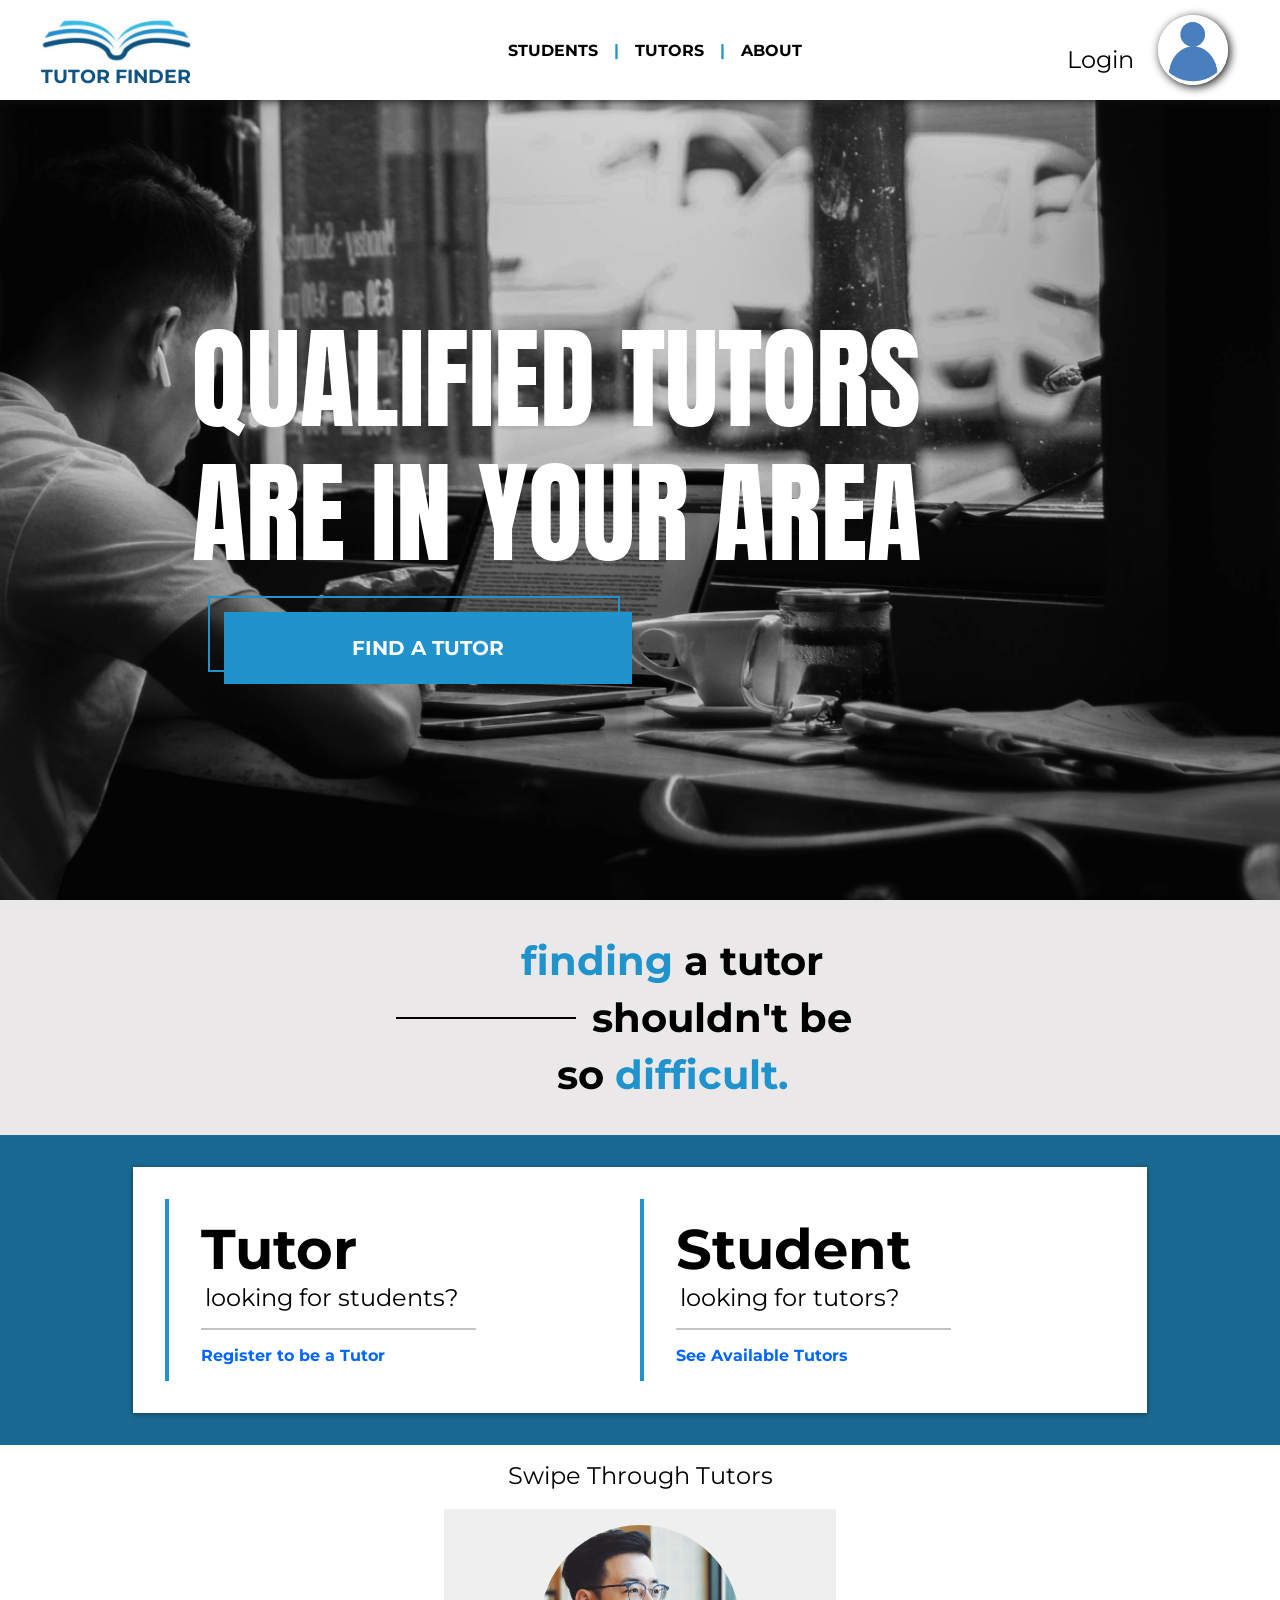
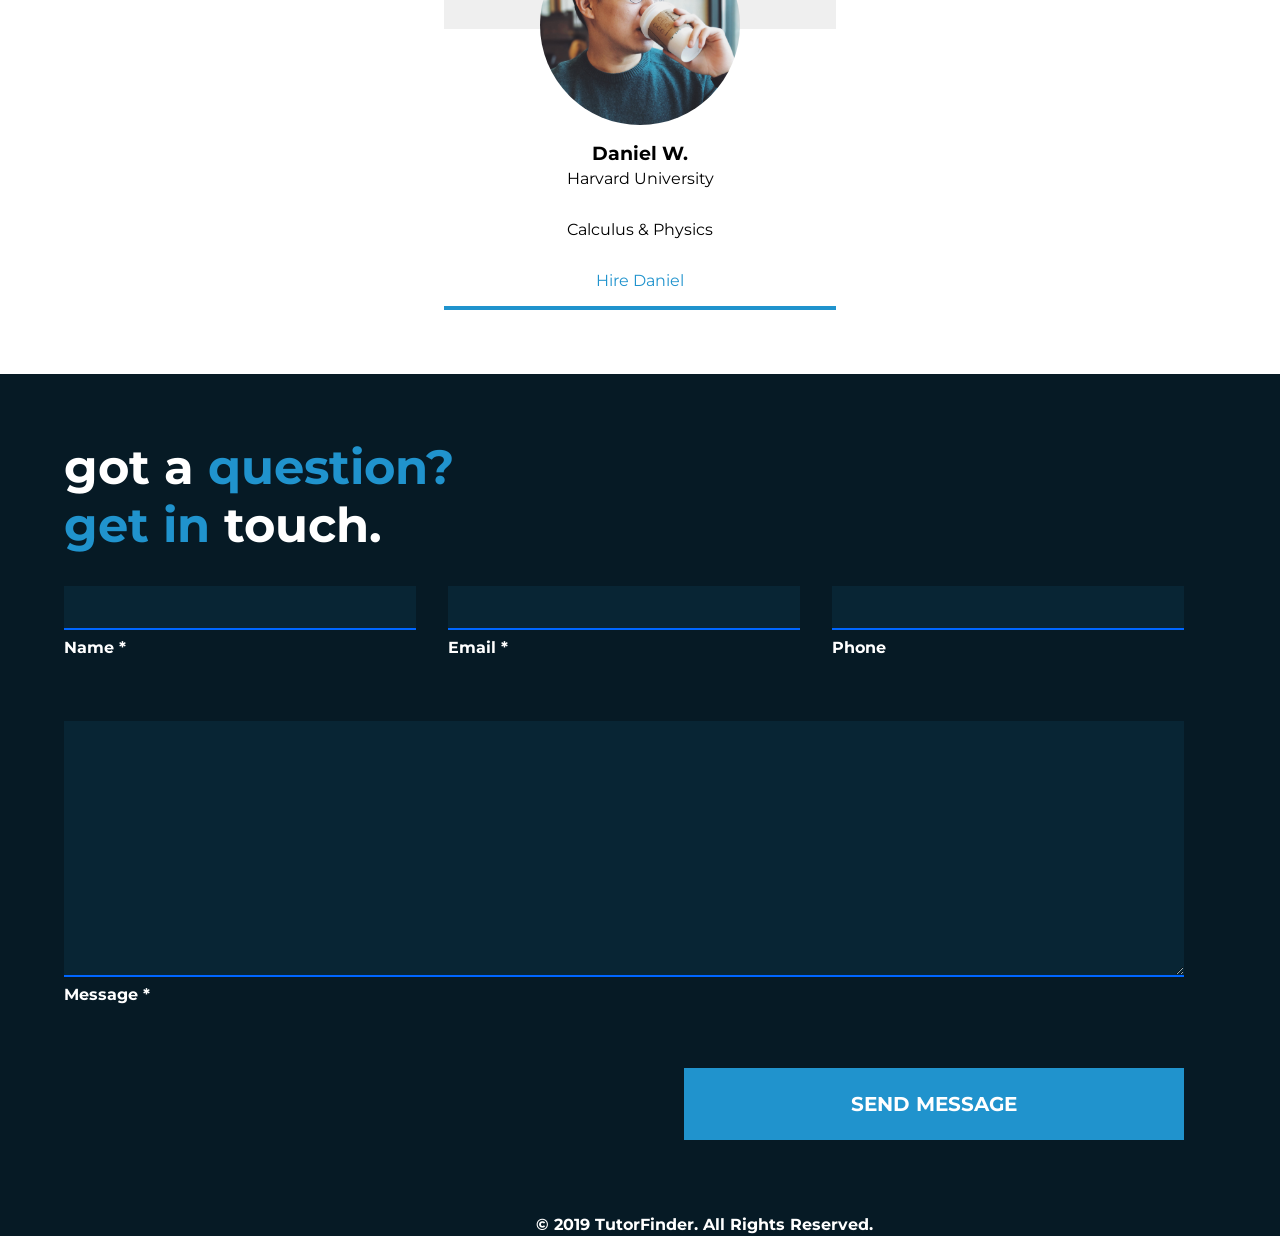
<file: index.html>
<!DOCTYPE html>
<html lang="en">
  <head>
    <meta charset="utf-8" />
    <meta http-equiv="X-UA-Compatible" content="IE=edge" />
    <title>TutorFinder</title>
    <meta name="description" content="" />
    <meta name="viewport" content="width=device-width, initial-scale=1" />
    <link rel="stylesheet" href="src/styles/app.css" />
    <link rel="stylesheet" href="src/styles/nav.css" />
    <link
      href="https://fonts.googleapis.com/css?family=Anton|Montserrat&display=swap"
      rel="stylesheet"
    />
  </head>

  <body>
    <nav class="nav">
      <a href="index.html" class="nav__logo">
        <img src="src/images/tutor-finder-logo.png" alt="Tutor Finder Logo" />
        <p>tutor finder</p>
      </a>
      <ul class="nav__navigation">
        <li>
          <a href="students.html">students</a>
        </li>
        <li class="nav__navigation-sep">|</li>
        <li>
          <a href="tutors.html">tutors</a>
        </li>
        <li class="nav__navigation-sep">|</li>
        <li>
          <a href="about.html">about</a>
        </li>
      </ul>
      <div class="nav__login">
        <div class="nav__login--info">
          <a href="#register" id="current-user-name">Log In</a>
          <p id="current-user-type" class="nav__login--info-type"></p>
        </div>
        <img src="src/images/blankuser.png" alt="Profile Picture" />
      </div>
      <button class="mobile-menu__open" id="menu_btn">
        menu
        <span class="mobile-menu-line"></span>
        <span class="mobile-menu-line"></span>
        <span class="mobile-menu-line"></span>
      </button>
      <nav class="mobile-menu__menu">
        <a href="students.html">students</a>
        <a href="tutors.html">tutors</a>
        <a href="about.html">about</a>
      </nav>
    </nav>
    <section class="hero">
      <img alt="man in coffee shop on laptop" src="src/images/front-hero.jpg" />
      <div class="hero__content">
        <p>Qualified tutors</p>
        <p>are in your area</p>
        <a href="students.html" class="sites-button outline">
          find a tutor
        </a>
      </div>
    </section>
    <section class="info">
      <div class="info__left">
        <p class="info__left-line"><span>finding</span> a tutor</p>
        <p class="info__left-line">shouldn't be</p>
        <p class="info__left-line">so<span> difficult.</span></p>
      </div>
      <div class="info__right" id="register">
        <div class="info__right-content">
          <a href="tutors.html" class="info__right-content-single">
            <p class="info__right-content-single-title">Tutor</p>
            <p class="info__right-content-single-subtitle">
              looking for students?
            </p>
            <div></div>
            <p class="info__right-content-single-looking">
              Register to be a Tutor
            </p>
          </a>
          <a href="students.html" class="info__right-content-single">
            <p class="info__right-content-single-title">Student</p>
            <p class="info__right-content-single-subtitle">
              looking for tutors?
            </p>
            <div></div>
            <p class="info__right-content-single-looking">
              See Available Tutors
            </p>
          </a>
        </div>
      </div>
    </section>
    <section class="tutors">
      <div class="tutors__swipe">Swipe Through Tutors</div>
      <div class="siema">
        <div class="tutors__slide">
          <a href="students.html" class="tutors__single">
            <img
              class="tutors__single-image"
              src="src/images/daniel-wang.jpg"
              alt="Tutor's Profile Picture"
            />
            <p class="tutors__single-name">Daniel W.</p>
            <p class="tutors__single-education">Harvard University</p>
            <p class="tutors__single-concentration">Calculus & Physics</p>
            <p class="tutors__single-hire">Hire Daniel</p>
          </a>
        </div>
        <div class="tutors__slide">
          <a href="students.html" class="tutors__single">
            <img
              class="tutors__single-image"
              src="src/images/profile-picture2.jpg"
              alt="Tutor's Profile Picture"
            />
            <p class="tutors__single-name">Josh H.</p>
            <p class="tutors__single-education">
              Georgia Tech
            </p>
            <p class="tutors__single-concentration">Computer Science</p>
            <p class="tutors__single-hire">Hire Josh</p>
          </a>
        </div>
        <div class="tutors__slide">
          <a href="students.html" class="tutors__single">
            <img
              class="tutors__single-image"
              src="src/images/profile-picture3.jpg"
              alt="Tutor's Profile Picture"
            />
            <p class="tutors__single-name">Terrance L.</p>
            <p class="tutors__single-education">University of Chicago</p>
            <p class="tutors__single-concentration">Creative Writing</p>
            <p class="tutors__single-hire">Hire Terrance</p>
          </a>
        </div>
      </div>
    </section>
    <footer class="footer">
      <p class="footer__title">got a <span>question?</span></p>
      <p class="footer__title"><span>get in</span> touch.</p>
      <form action="#" method="post" class="footer__form">
        <div class="footer__form-row">
          <input type="text" name="Name" id="sf-name" required />
          <label class="footer__form-row-label">
            Name *
          </label>
        </div>
        <div class="footer__form-row">
          <input type="email" name="Email" id="sf-email" />
          <label class="footer__form-row-label">
            Email *
          </label>
        </div>
        <div class="footer__form-row">
          <input type="tel" name="Phone" id="sf-phone" />
          <label class="footer__form-row-label">
            Phone
          </label>
        </div>
        <div class="footer__form-row lg">
          <textarea name="Message" id="sf-desc" required></textarea>
          <label class="footer__form-row-label">
            Message *
          </label>
        </div>
        <div class="footer__form-row submit">
          <button class="footer__form-row-button sites-button red">
            send message
          </button>
        </div>
      </form>
      <p class="footer__copy">&copy; 2019 TutorFinder. All Rights Reserved.</p>
    </footer>
    <script src="src/scripts/navbar.js" async defer></script>
    <script src="src/scripts/siema.min.js"></script>
    <script src="src/scripts/login.js"></script>
    <script src="src/scripts/main.js"></script>
  </body>
</html>
</file>
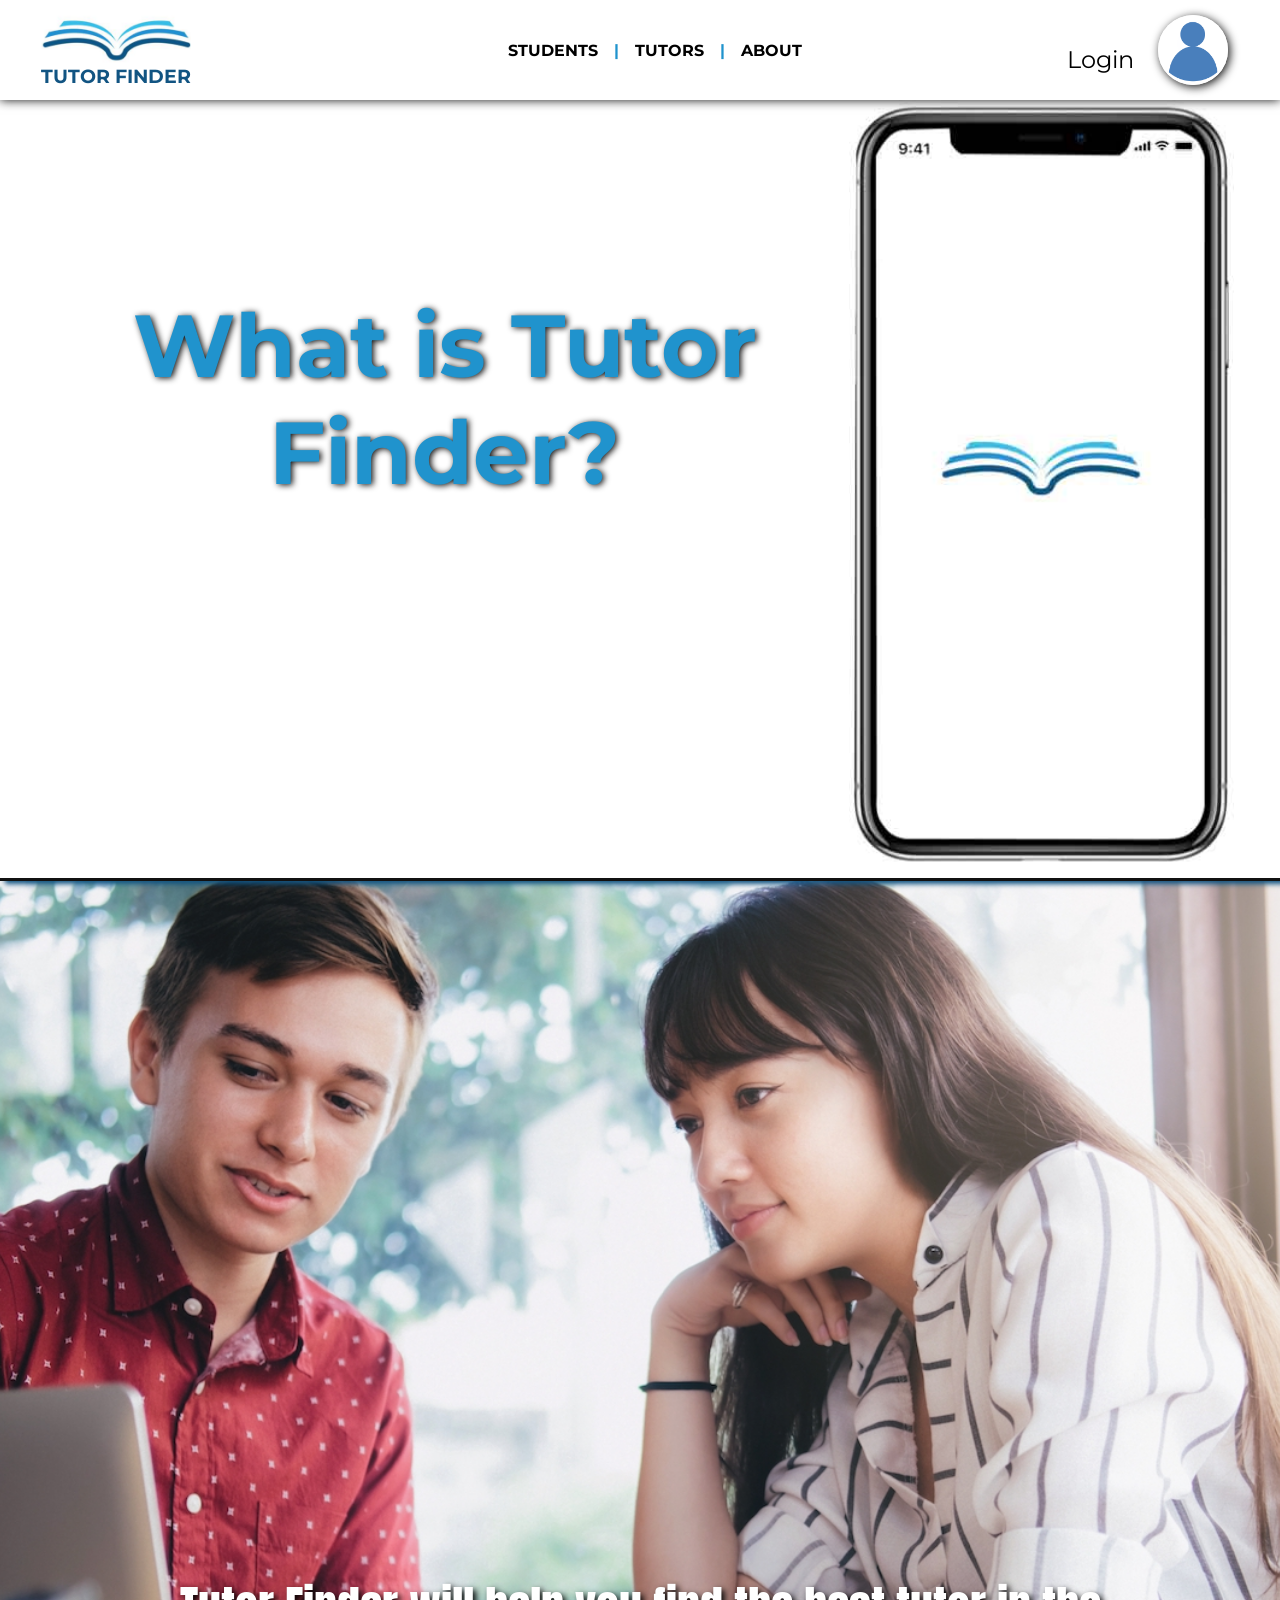
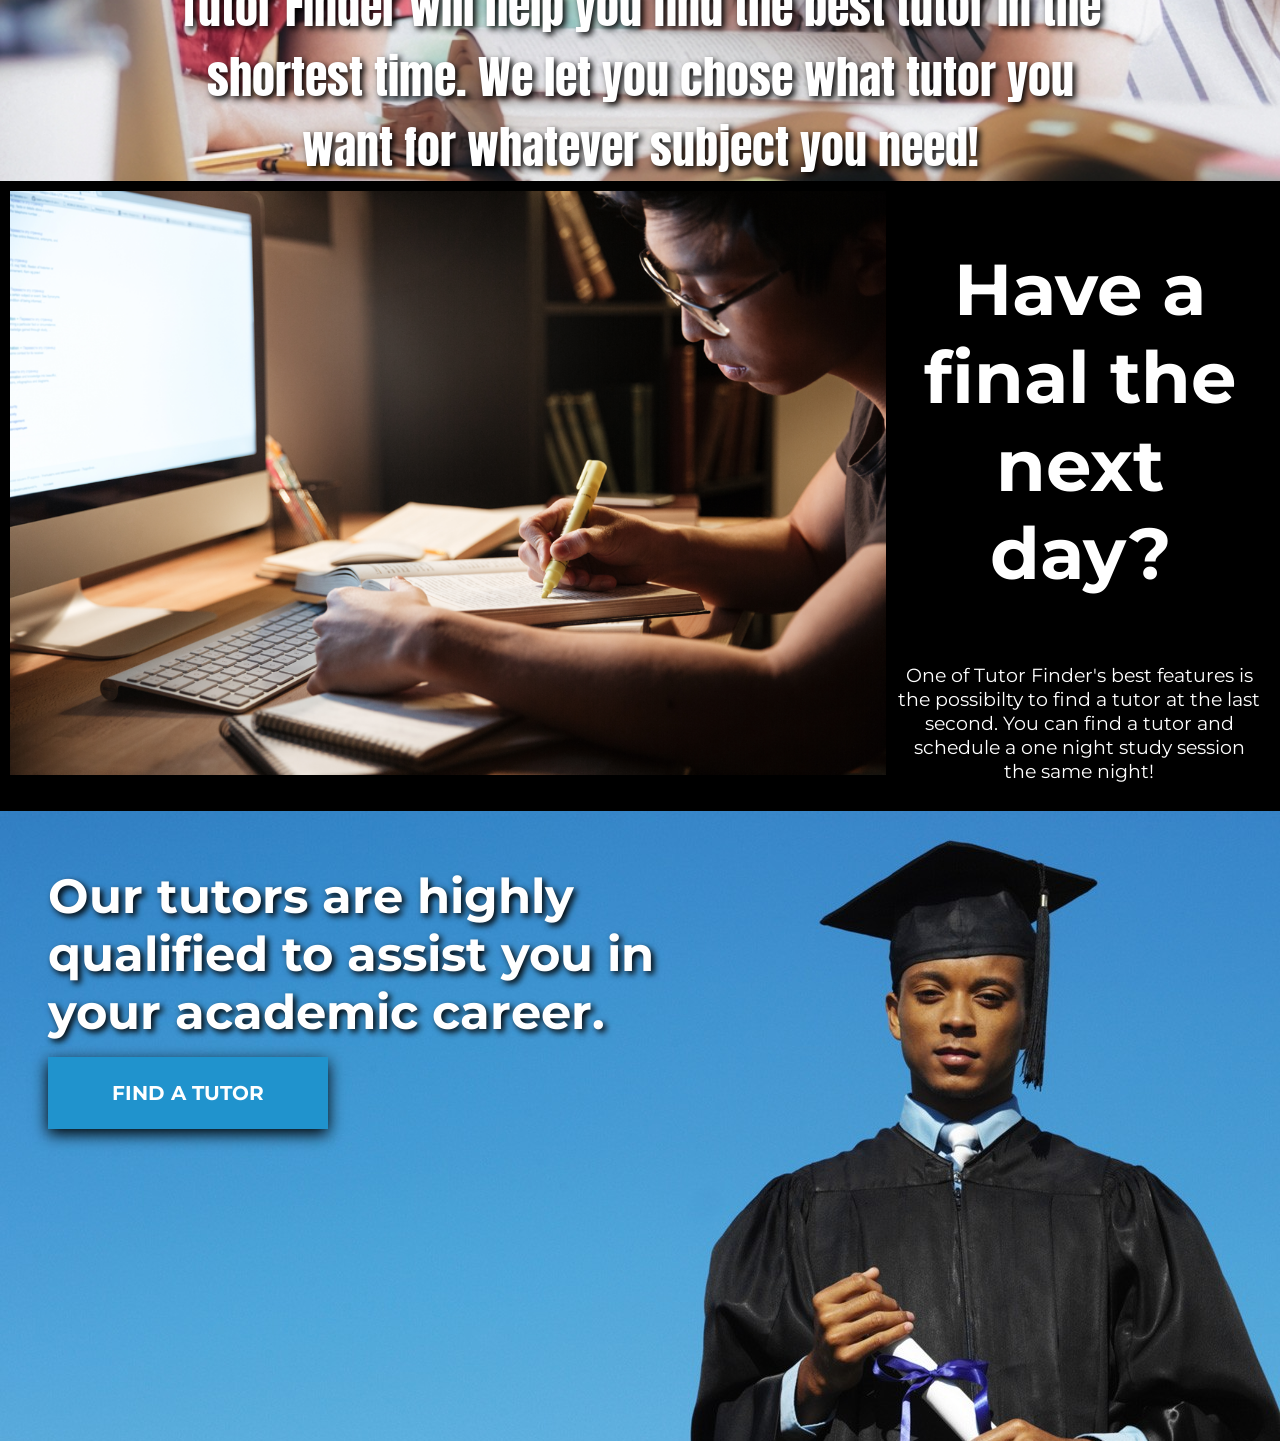
<file: about.html>
<!DOCTYPE html>
<html>
  <head>
    <meta charset="utf-8" />
    <meta http-equiv="X-UA-Compatible" content="IE=edge" />
    <title>About</title>
    <meta name="description" content="" />
    <meta name="viewport" content="width=device-width, initial-scale=1" />
    <link rel="stylesheet" href="src/styles/about.css" />
    <link rel="stylesheet" href="src/styles/nav.css" />
    <link
      href="https://fonts.googleapis.com/css?family=Anton|Montserrat&display=swap"
      rel="stylesheet"
    />
  </head>

  <body>
    <nav class="nav">
      <a href="index.html" class="nav__logo">
        <img src="src/images/tutor-finder-logo.png" alt="Tutor Finder Logo" />
        <p>tutor finder</p>
      </a>
      <ul class="nav__navigation">
        <li>
          <a href="students.html">students</a>
        </li>
        <li class="nav__navigation-sep">|</li>
        <li>
          <a href="tutors.html">tutors</a>
        </li>
        <li class="nav__navigation-sep">|</li>
        <li>
          <a href="about.html">about</a>
        </li>
      </ul>
      <div class="nav__login">
        <div class="nav__login--info">
          <a href="#" id="current-user-name">Log In</a>
          <p id="current-user-type" class="nav__login--info-type"></p>
        </div>
        <img src="src/images/blankuser.png" alt="Profile Picture" />
      </div>
      <button class="mobile-menu__open" id="menu_btn">
        menu
        <span class="mobile-menu-line"></span>
        <span class="mobile-menu-line"></span>
        <span class="mobile-menu-line"></span>
      </button>
      <nav class="mobile-menu__menu">
        <a href="students.html">students</a>
        <a href="tutors.html">tutors</a>
        <a href="about.html">about</a>
      </nav>
    </nav>

    <section class="hero">
      <div class="content">
        <h2>What is Tutor Finder?</h2>
        <!--<p>Tutor Finder will help you find the best tutor in the shortest time. We let you chose what tutor you want for whatever subject you need!</p> -->
        <img
          class="iPhone_image"
          src="src/images/iPhoneTF.jpg"
          alt="App demo"
        />
      </div>
    </section>
    <section class="summary">
      <div class="accompany_image">
        <img src="src/images/tutorAndStudent.jpg" alt="Tutor and Student" />
        <div class="summary_text">
          <p>
            Tutor Finder will help you find the best tutor in the shortest time.
            We let you chose what tutor you want for whatever subject you need!
          </p>
        </div>
      </div>
    </section>
    <section class="finals">
      <div class="night">
        <img
          src="src/images/late_night_study.png"
          alt="Student studing at night"
        />
      </div>
      <div class="finals_info">
        <h2>Have a final the next day?</h2>
        <p>
          One of Tutor Finder's best features is the possibilty to find a tutor
          at the last second. You can find a tutor and schedule a one night
          study session the same night!
        </p>
      </div>
    </section>
    <section class="qualified_tutors">
      <div class="qtImage">
        <img src="src/images/college_graduate.jpg" alt="College Graduate" />
      </div>
      <div class="qualified_text">
        <h2>
          Our tutors are highly qualified to assist you in your academic career.
        </h2>
        <a href="students.html" class="sites-button outline">
          find a tutor
        </a>
      </div>
    </section>
    <script src="src/scripts/navbar.js" async defer></script>
    <script src="src/scripts/login.js" async defer></script>
  </body>
</html>
</file>
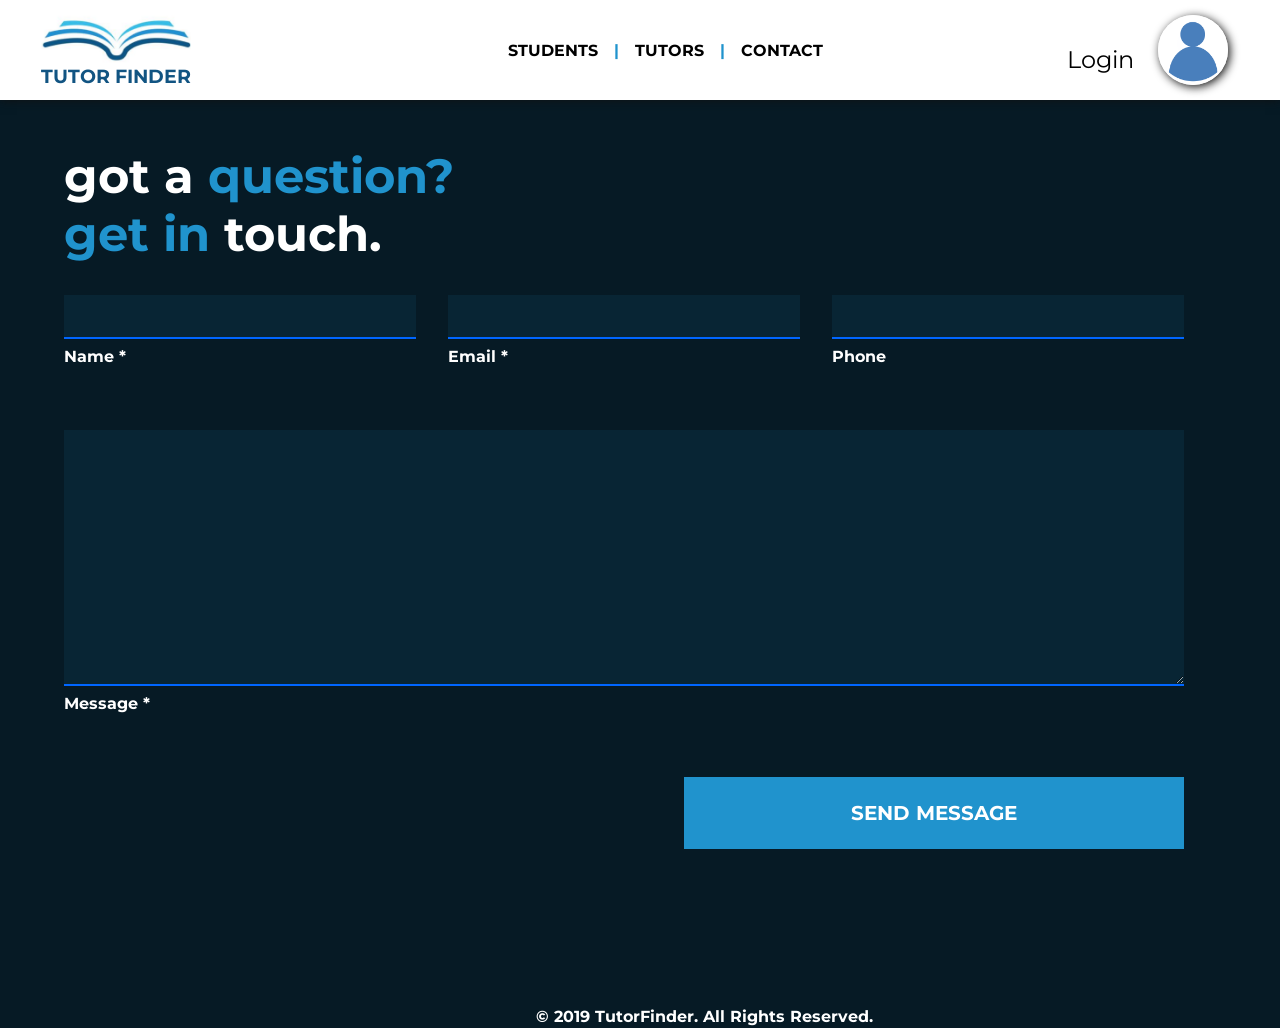
<file: contact.html>
<!DOCTYPE html>
<html lang="en">
  <head>
    <meta charset="utf-8" />
    <meta http-equiv="X-UA-Compatible" content="IE=edge" />
    <title>TutorFinder</title>
    <meta name="description" content="" />
    <meta name="viewport" content="width=device-width, initial-scale=1" />
    <link rel="stylesheet" href="src/styles/contact.css" />
    <link rel="stylesheet" href="src/styles/nav.css" />
    <link
      href="https://fonts.googleapis.com/css?family=Anton|Montserrat&display=swap"
      rel="stylesheet"
    />
  </head>

  <body>
    <nav class="nav">
      <a href="index.html" class="nav__logo">
        <img src="src/images/tutor-finder-logo.png" alt="Tutor Finder Logo" />
        <p>tutor finder</p>
      </a>
      <ul class="nav__navigation">
        <li>
          <a href="students.html">students</a>
        </li>
        <li class="nav__navigation-sep">|</li>
        <li>
          <a href="tutors.html">tutors</a>
        </li>
        <li class="nav__navigation-sep">|</li>
        <li>
          <a href="contact.html">contact</a>
        </li>
      </ul>
      <div class="nav__login">
        <div class="nav__login--info">
          <a href="#" id="current-user-name">Log In</a>
          <p id="current-user-type" class="nav__login--info-type"></p>
        </div>
        <img src="src/images/blankuser.png" alt="Profile Picture" />
      </div>
      <button class="mobile-menu__open" id="menu_btn">
        menu
        <span class="mobile-menu-line"></span>
        <span class="mobile-menu-line"></span>
        <span class="mobile-menu-line"></span>
      </button>
      <nav class="mobile-menu__menu">
        <a href="students.html">students</a>
        <a href="tutors.html">tutors</a>
        <a href="contact.html">contact</a>
      </nav>
    </nav>
    <section class="contact">
      <p class="contact__title">got a <span>question?</span></p>
      <p class="contact__title"><span>get in</span> touch.</p>
      <form action="#" method="post" class="contact__form">
        <div class="contact__form-row">
          <input type="text" name="Name" id="sf-name" required />
          <label class="contact__form-row-label">
            Name *
          </label>
        </div>
        <div class="contact__form-row">
          <input type="email" name="Email" id="sf-email" />
          <label class="contact__form-row-label">
            Email *
          </label>
        </div>
        <div class="contact__form-row">
          <input type="tel" name="Phone" id="sf-phone" />
          <label class="contact__form-row-label">
            Phone
          </label>
        </div>
        <div class="contact__form-row lg">
          <textarea name="Message" id="sf-desc" required></textarea>
          <label class="contact__form-row-label">
            Message *
          </label>
        </div>
        <div class="contact__form-row submit">
          <button class="contact__form-row-button sites-button red">
            send message
          </button>
        </div>
      </form>
      <p class="contact__copy">&copy; 2019 TutorFinder. All Rights Reserved.</p>
    </section>
    <script src="src/scripts/navbar.js" async defer></script>
    <script src="src/scripts/login.js" async defer></script>
  </body>
</html>
</file>
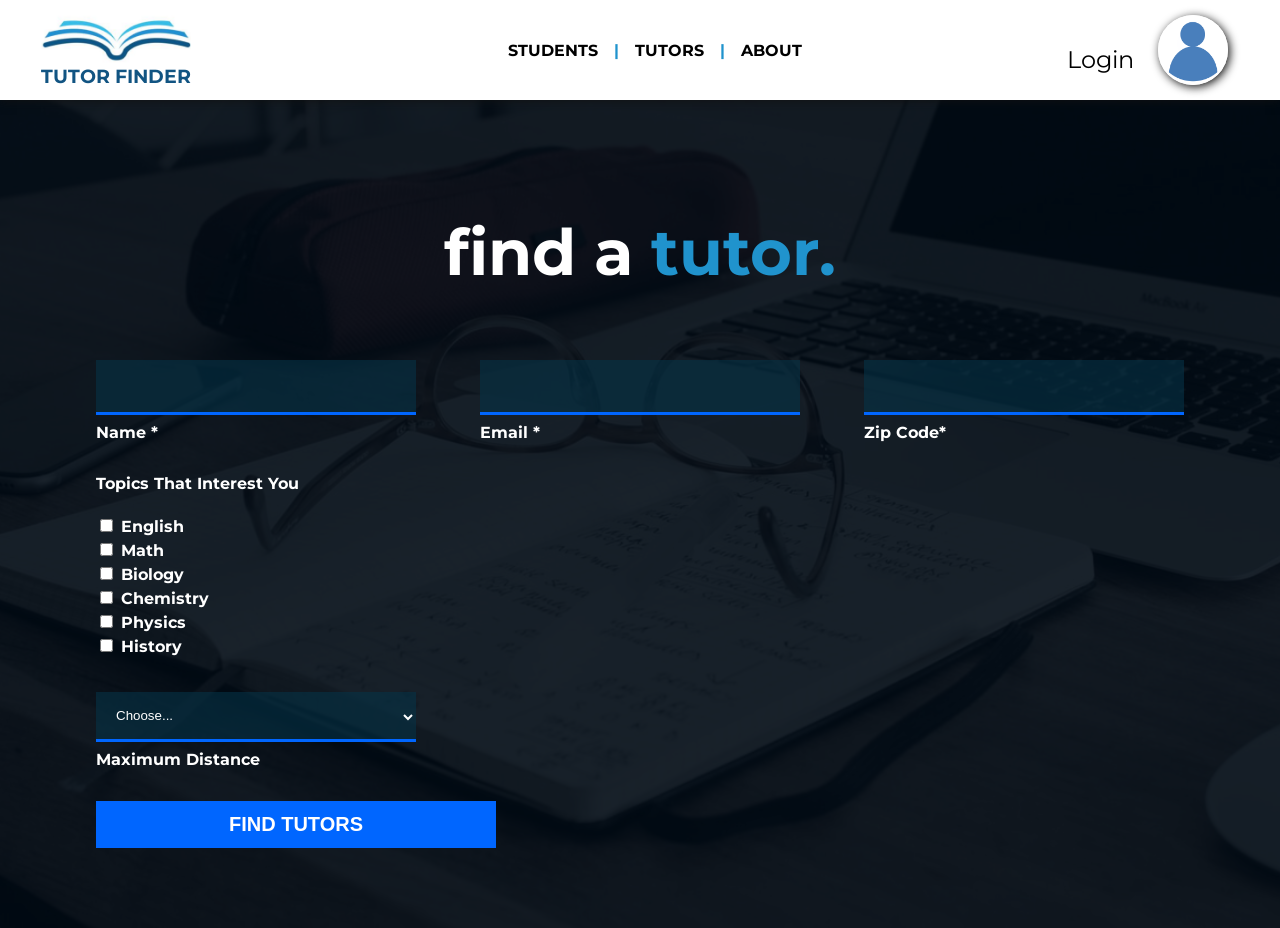
<file: students.html>
<!DOCTYPE html>
<html lang="en">
  <head>
    <meta charset="utf-8" />
    <meta http-equiv="X-UA-Compatible" content="IE=edge" />
    <title>TutorFinder</title>
    <meta name="description" content="" />
    <meta name="viewport" content="width=device-width, initial-scale=1" />
    <link rel="stylesheet" href="src/styles/inner.css" />
    <link rel="stylesheet" href="src/styles/nav.css" />
    <link
      href="https://fonts.googleapis.com/css?family=Anton|Montserrat&display=swap"
      rel="stylesheet"
    />
  </head>

  <body>
    <nav class="nav">
      <a href="index.html" class="nav__logo">
        <img src="src/images/tutor-finder-logo.png" alt="Tutor Finder Logo" />
        <p>tutor finder</p>
      </a>
      <ul class="nav__navigation">
        <li>
          <a href="students.html">students</a>
        </li>
        <li class="nav__navigation-sep">|</li>
        <li>
          <a href="tutors.html">tutors</a>
        </li>
        <li class="nav__navigation-sep">|</li>
        <li>
          <a href="about.html">about</a>
        </li>
      </ul>
      <div class="nav__login">
        <div class="nav__login--info">
          <a href="#" id="current-user-name">Log In</a>
          <p id="current-user-type" class="nav__login--info-type"></p>
        </div>
        <img src="src/images/blankuser.png" alt="Profile Picture" />
      </div>
      <button class="mobile-menu__open" id="menu_btn">
        menu
        <span class="mobile-menu-line"></span>
        <span class="mobile-menu-line"></span>
        <span class="mobile-menu-line"></span>
      </button>
      <nav class="mobile-menu__menu">
        <a href="students.html">students</a>
        <a href="tutors.html">tutors</a>
        <a href="about.html">about</a>
      </nav>
    </nav>
    <section class="signup">
      <div class="signup__overlay"></div>
      <img alt="Glasses on top of noteobok" src="src/images/forms-bg.jpg" />
      <h2 class="signup__title">find a <span>tutor.</span></h2>
      <form
        id="student__signup"
        method="POST"
        class="student__signup signup__form"
      >
        <div class="signup__form-row">
          <input type="text" name="Name" id="sf-name" required />
          <label class="signup__form-row-label">
            Name *
          </label>
        </div>
        <div class="signup__form-row">
          <input type="email" name="Email" id="sf-email" />
          <label class="signup__form-row-label">
            Email *
          </label>
        </div>
        <div class="signup__form-row">
          <input type="number" name="Zip Code" id="sf-zip" required />
          <label class="signup__form-row-label">
            Zip Code*
          </label>
        </div>
        <div class="signup__form-row lg radio">
          <label class="signup__form-row-label">
            Topics That Interest You </label
          ><br />
          <input
            class="check-input"
            type="checkbox"
            name="english"
            value="english"
          />
          English <br />
          <input class="check-input" type="checkbox" name="math" value="math" />
          Math <br />
          <input
            class="check-input"
            type="checkbox"
            name="biology"
            value="biology"
          />
          Biology <br />
          <input
            class="check-input"
            type="checkbox"
            name="chemistry"
            value="chemistry"
          />
          Chemistry
          <br />
          <input
            class="check-input"
            type="checkbox"
            name="physics"
            value="physics"
          />
          Physics <br />
          <input
            class="check-input"
            type="checkbox"
            name="history"
            value="history"
          />
          History <br />
        </div>
        <div class="signup__form-row">
          <select id="distance" required>
            <option value="">Choose...</option>
            <option value="5">5 miles</option>
            <option value="10">10 miles</option>
            <option value="15">15 miles</option>
            <option value="20">20 miles</option>
            <option value="25">25 miles</option>
          </select>
          <label class="signup__form-row-label">
            Maximum Distance
          </label>
        </div>
        <div class="signup__form-row lg submit">
          <button
            type="submit"
            class="signup__form-row-button sites-button red"
          >
            find tutors
          </button>
        </div>
      </form>
    </section>
    <script src="src/scripts/navbar.js" async defer></script>
    <script src="src/scripts/student_signup.js"></script>
    <script src="https://ajax.googleapis.com/ajax/libs/jquery/3.4.1/jquery.min.js"></script>
    <script src="src/scripts/login.js" async defer></script>
  </body>
</html>
</file>
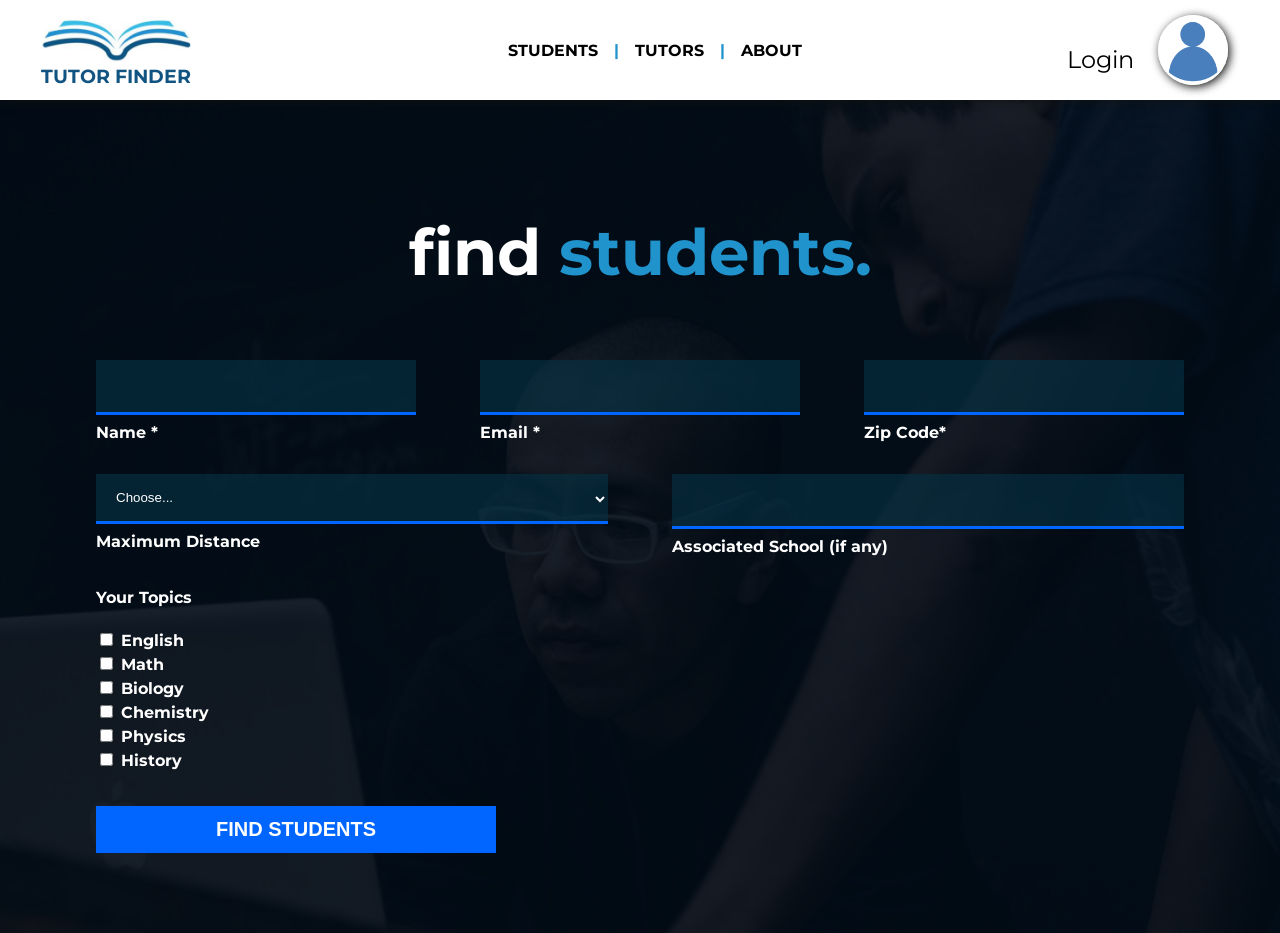
<file: tutors.html>
<!DOCTYPE html>
<html lang="en">
  <head>
    <meta charset="utf-8" />
    <meta http-equiv="X-UA-Compatible" content="IE=edge" />
    <title>TutorFinder</title>
    <meta name="description" content="" />
    <meta name="viewport" content="width=device-width, initial-scale=1" />
    <link rel="stylesheet" href="src/styles/inner.css" />
    <link rel="stylesheet" href="src/styles/nav.css" />
    <link
      href="https://fonts.googleapis.com/css?family=Anton|Montserrat&display=swap"
      rel="stylesheet"
    />
  </head>

  <body>
    <nav class="nav">
      <a href="index.html" class="nav__logo">
        <img src="src/images/tutor-finder-logo.png" alt="Tutor Finder Logo" />
        <p>tutor finder</p>
      </a>
      <ul class="nav__navigation">
        <li>
          <a href="students.html">students</a>
        </li>
        <li class="nav__navigation-sep">|</li>
        <li>
          <a href="tutors.html">tutors</a>
        </li>
        <li class="nav__navigation-sep">|</li>
        <li>
          <a href="about.html">about</a>
        </li>
      </ul>
      <div class="nav__login">
        <div class="nav__login--info">
          <a href="#" id="current-user-name">Log In</a>
          <p id="current-user-type" class="nav__login--info-type"></p>
        </div>
        <img src="src/images/blankuser.png" alt="Profile Picture" />
      </div>
      <button class="mobile-menu__open" id="menu_btn">
        menu
        <span class="mobile-menu-line"></span>
        <span class="mobile-menu-line"></span>
        <span class="mobile-menu-line"></span>
      </button>
      <nav class="mobile-menu__menu">
        <a href="students.html">students</a>
        <a href="tutors.html">tutors</a>
        <a href="about.html">about</a>
      </nav>
    </nav>
    <section class="signup">
      <div class="signup__overlay"></div>
      <img
        alt="Man teaching in front of a computer"
        src="src/images/tutors-bg.jpg"
      />
      <h2 class="signup__title">find <span>students.</span></h2>
      <form id="tutor__signup" method="POST" class="signup__form">
        <div class="signup__form-row">
          <input type="text" name="Name" id="sf-name" required />
          <label class="signup__form-row-label">
            Name *
          </label>
        </div>
        <div class="signup__form-row">
          <input type="email" name="Email" id="sf-email" />
          <label class="signup__form-row-label">
            Email *
          </label>
        </div>
        <div class="signup__form-row">
          <input type="number" name="Zip Code" id="sf-zip" required />
          <label class="signup__form-row-label">
            Zip Code*
          </label>
        </div>
        <div class="signup__form-row md">
          <select id="distance" required>
            <option value="">Choose...</option>
            <option value="5">5 miles</option>
            <option value="10">10 miles</option>
            <option value="15">15 miles</option>
            <option value="20">20 miles</option>
            <option value="25">25 miles</option>
          </select>
          <label class="signup__form-row-label">
            Maximum Distance
          </label>
        </div>
        <div class="signup__form-row md">
          <input type="text" name="School" id="sf-school" />
          <label class="signup__form-row-label">
            Associated School (if any)
          </label>
        </div>
        <div class="signup__form-row lg radio">
          <label class="signup__form-row-label"> Your Topics </label><br />
          <input
            class="check-input"
            type="checkbox"
            name="english"
            value="english"
          />
          English <br />
          <input class="check-input" type="checkbox" name="math" value="math" />
          Math <br />
          <input
            class="check-input"
            type="checkbox"
            name="biology"
            value="biology"
          />
          Biology <br />
          <input
            class="check-input"
            type="checkbox"
            name="chemistry"
            value="chemistry"
          />
          Chemistry
          <br />
          <input
            class="check-input"
            type="checkbox"
            name="physics"
            value="physics"
          />
          Physics <br />
          <input
            class="check-input"
            type="checkbox"
            name="history"
            value="history"
          />
          History <br />
        </div>
        <div class="signup__form-row lg submit">
          <button
            type="submit"
            class="signup__form-row-button sites-button red"
          >
            find students
          </button>
        </div>
      </form>
    </section>
    <script src="src/scripts/navbar.js" async defer></script>
    <script src="src/scripts/tutor_signup.js"></script>
    <script src="https://ajax.googleapis.com/ajax/libs/jquery/3.4.1/jquery.min.js"></script>
    <script src="src/scripts/login.js" async defer></script>
  </body>
</html>
</file>
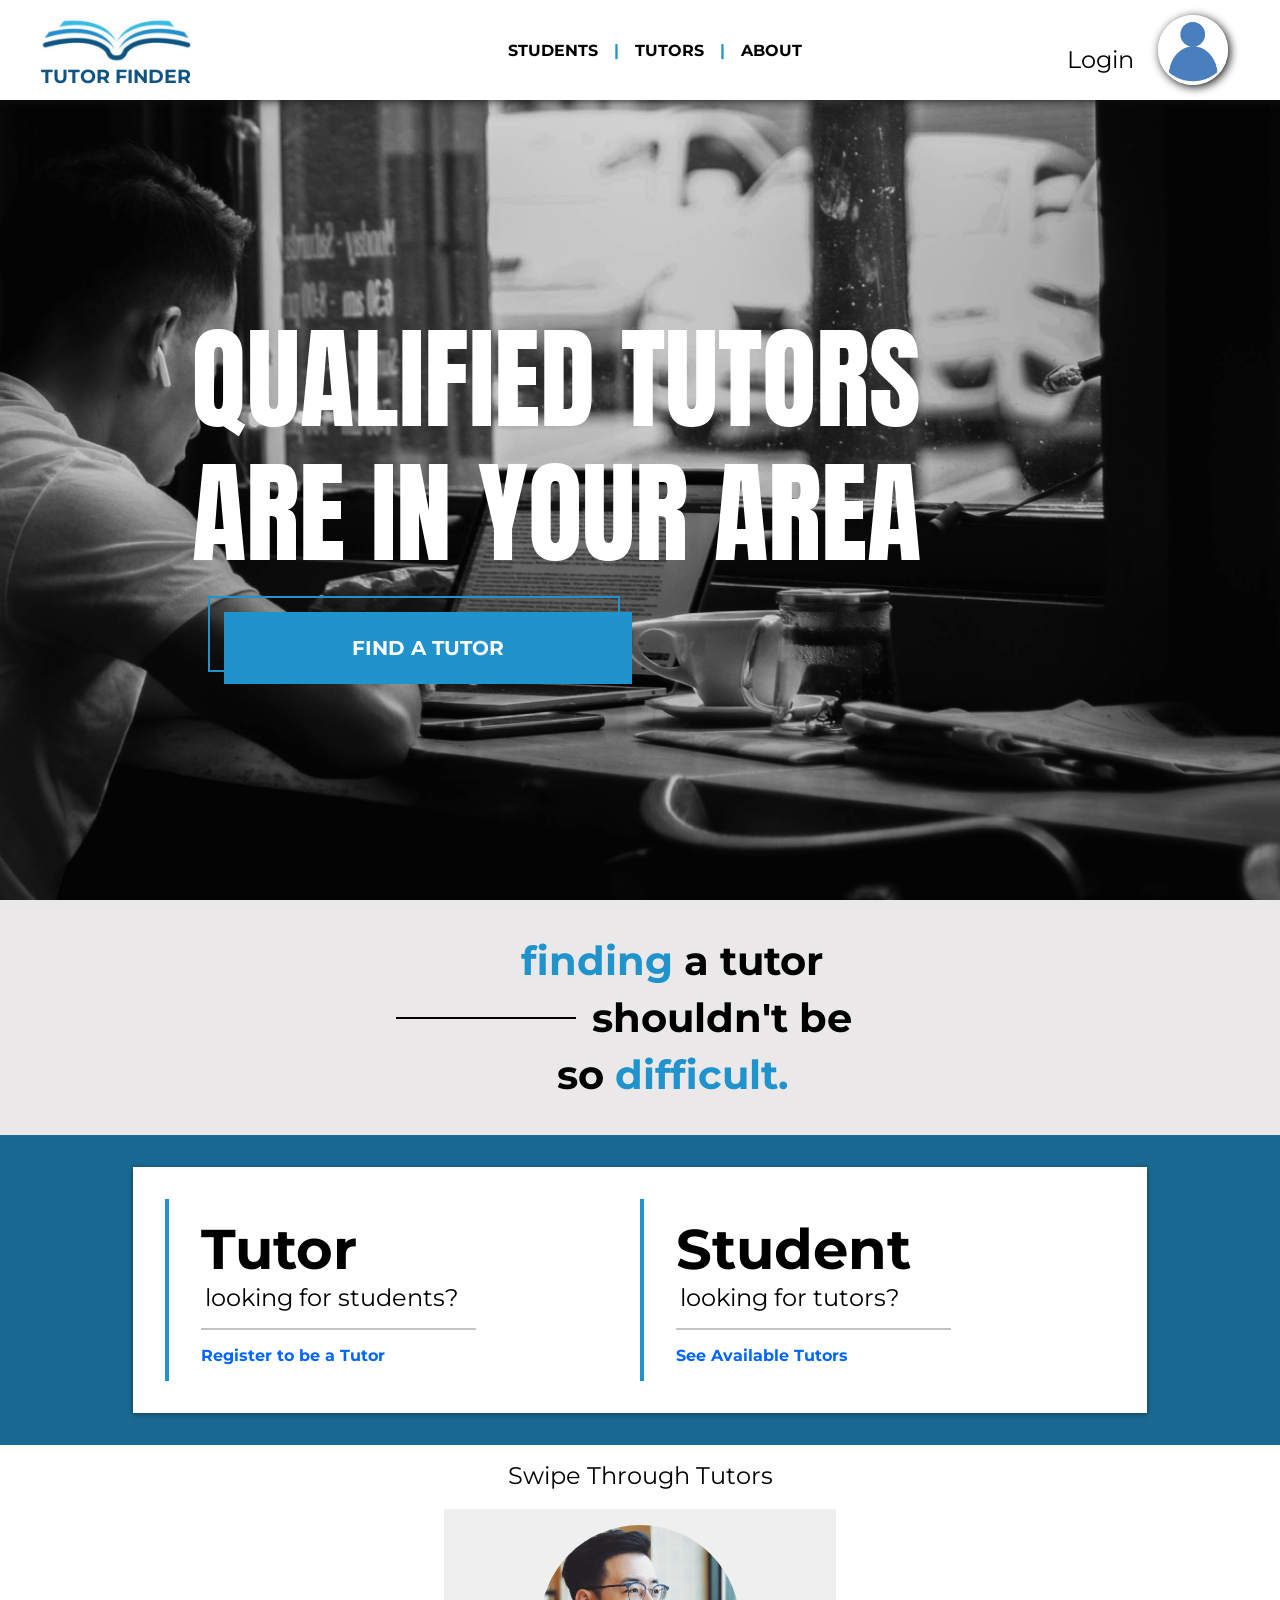
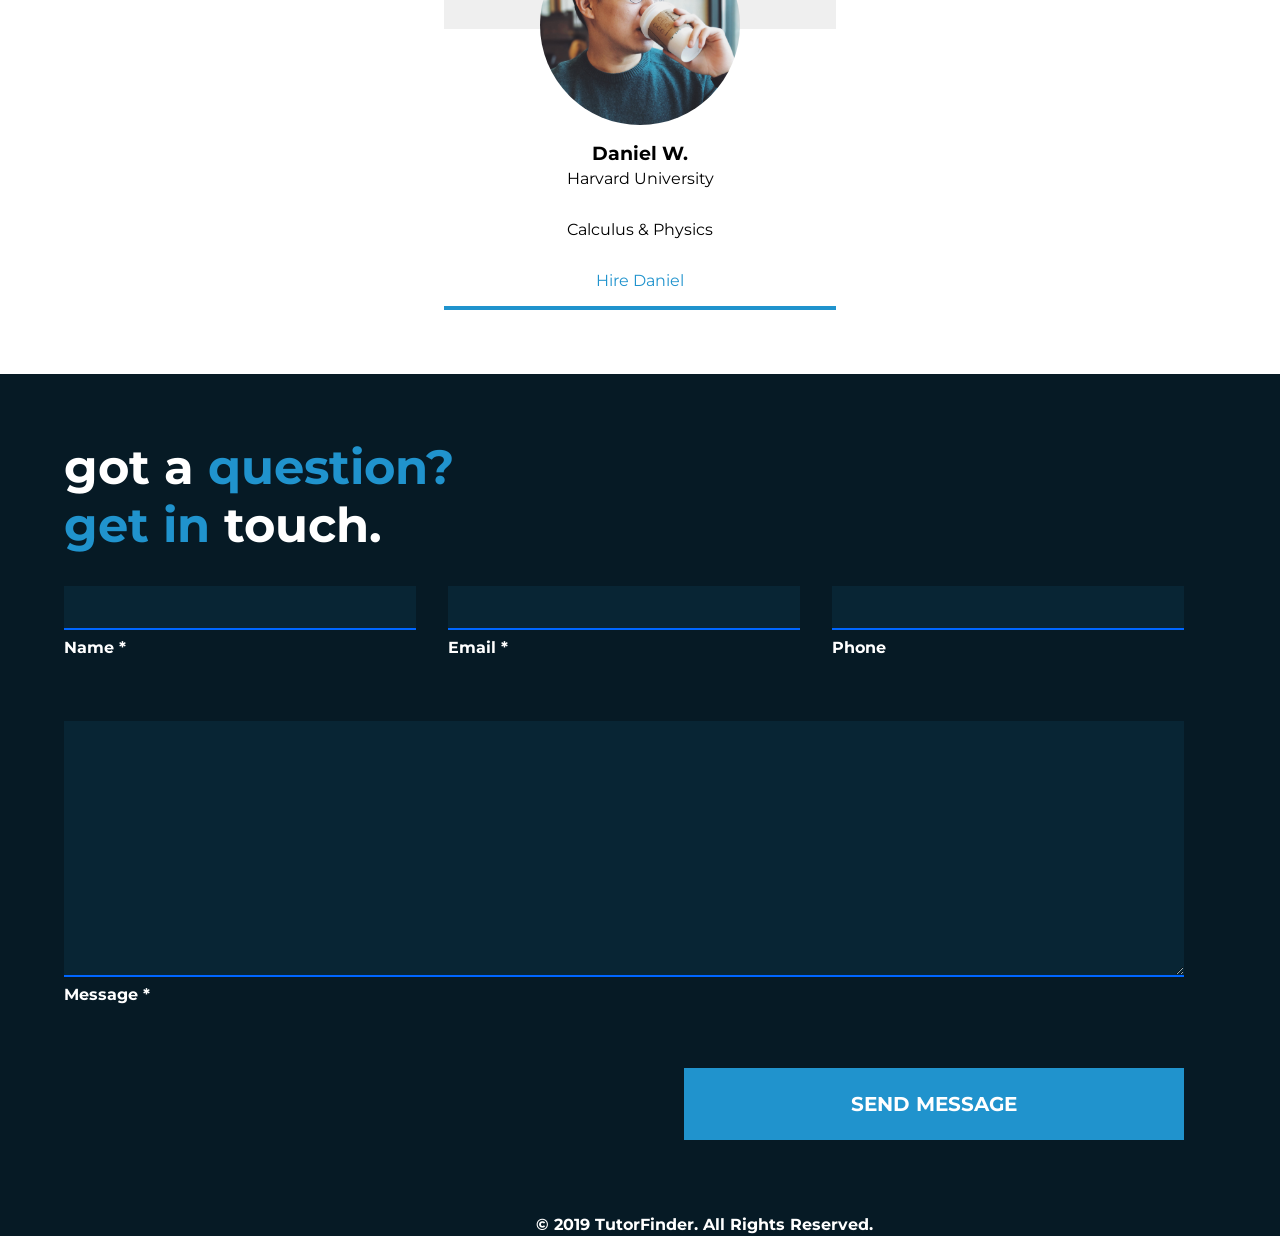
<file: view-tutors.html>
<!DOCTYPE html>
<html>
  <head>
    <meta charset="utf-8" />
    <meta http-equiv="X-UA-Compatible" content="IE=edge" />
    <meta name="description" content="" />
    <meta name="viewport" content="width=device-width, initial-scale=1" />
    <link rel="stylesheet" href="src/styles/tutors.css" />
    <link rel="stylesheet" href="src/styles/app.css" />
    <link rel="stylesheet" href="src/styles/nav.css" />
    <title>Tutors</title>
    <link
      href="https://fonts.googleapis.com/css?family=Anton|Montserrat&display=swap"
      rel="stylesheet"
    />
  </head>

  <body>
    <nav class="nav">
      <a href="index.html" class="nav__logo">
        <img src="src/images/tutor-finder-logo.png" alt="Tutor Finder Logo" />
        <p>tutor finder</p>
      </a>
      <ul class="nav__navigation">
        <li>
          <a href="students.html">students</a>
        </li>
        <li class="nav__navigation-sep">|</li>
        <li>
          <a href="tutors.html">tutors</a>
        </li>
        <li class="nav__navigation-sep">|</li>
        <li>
          <a href="about.html">about</a>
        </li>
      </ul>
      <div class="nav__login">
        <div class="nav__login--info">
          <a href="#" id="current-user-name">Log In</a>
          <p id="current-user-type" class="nav__login--info-type"></p>
        </div>
        <img src="src/images/blankuser.png" alt="Profile Picture" />
      </div>
      <button class="mobile-menu__open" id="menu_btn">
        menu
        <span class="mobile-menu-line"></span>
        <span class="mobile-menu-line"></span>
        <span class="mobile-menu-line"></span>
      </button>
      <nav class="mobile-menu__menu">
        <a href="students.html">students</a>
        <a href="tutors.html">tutors</a>
        <a href="about.html">about</a>
      </nav>
    </nav>
    <section class="tutors">
      <div id="swipe_title" class="tutors__swipe">Swipe Through Tutors</div>
      <div id="siema" class="siema">
        <div></div>
      </div>
    </section>
    <script src="src/scripts/siema.min.js"></script>
    <script src="src/scripts/profiles.js" async defer></script>
    <script src="src/scripts/login.js" async defer></script>
  </body>
</html>
</file>
<file: src/styles/app.css>
/* 
 * =======================================
 *                  Global
 * =======================================
 */

body {
  position: relative;
  margin: 0;
  width: 100vw !important;
  max-width: 100vw;
  overflow-x: hidden;
}

p {
  margin: 0;
}

a {
  color: inherit;
  text-decoration: none;
}

.sites-button {
  background-color: #2093cd;
  border: none;
  color: #ffffff;
  font-family: "Montserrat", sans-serif;
  text-transform: uppercase;
  font-weight: bold;
  font-size: 1.25rem;
  padding: 1.5rem 8rem;
  position: relative;
  transition: 0.2s ease-in-out;
  z-index: 20;
  text-decoration: none;
}

.sites-button:hover {
  background-color: #0c445f;
}

.sites-button:hover:before {
  border-color: #0c445f;
}

.sites-button:before {
  content: "";
  display: block;
  position: absolute;
  height: 100%;
  width: 100%;
  border: 2px solid #2093cd;
  top: -1rem;
  z-index: 19;
  transition: 0.2s ease-in-out;
  left: -1rem;
}

/* 
 * =======================================
 *               Front Hero
 * =======================================
 */

.hero {
  height: 100vh;
  width: 100vw;
  overflow: hidden;
  position: relative;
  z-index: 20;
  display: flex;
  flex-direction: column;
  justify-content: center;
}

.hero img {
  position: absolute;
  z-index: 10;
  height: 100%;
  width: 100%;
  object-fit: cover;
}

.hero__content {
  position: relative;
  z-index: 20;
  display: flex;
  flex-direction: column;
  align-items: flex-start;
  justify-content: center;
  font-family: "Anton", sans-serif;
  color: #ffffff;
  line-height: 1.2;
  text-transform: uppercase;
  font-size: 7rem;
  margin-left: 12rem;
  margin-top: 6rem;
}

.hero__content p:last-of-type {
  margin-bottom: 2rem;
}

.hero__content a {
  margin-left: 2rem;
}

@media (max-width: 1024px) {
  .hero__content {
    margin-left: 2rem;
  }
}

@media (max-width: 860px) {
  .hero__content {
    font-size: 5rem;
  }
}

@media (max-width: 560px) {
  .hero__content {
    font-size: 3.5rem;
  }

  .hero__content a {
    padding: 1rem 4rem;
  }
}

@media (max-width: 400px) {
  .hero__content {
    font-size: 3.5rem;
    margin-top: 10rem;
  }
}

/* 
 * =======================================
 *                  Info Section
 * =======================================
 */

.info {
  font-family: "Montserrat", sans-serif;
  font-weight: bold;
  display: flex;
  width: 100vw;
  min-height: 500px;
  overflow: hidden;
}

.info__left {
  display: flex;
  flex-direction: column;
  justify-content: center;
  align-items: flex-start;
  width: 60%;
  font-size: 2.5rem;
  padding-left: 6rem;
  background-color: #eae8e8;
}

.info__left p span {
  color: #2093cd;
}

.info__left p {
  margin: 0.25rem 0;
}

.info__left p:nth-child(2) {
  margin-left: -6rem;
  display: flex;
  align-items: center;
  justify-content: center;
}

.info__left p:nth-child(2):before {
  content: "";
  height: 2px;
  margin-right: 1rem;
  width: 180px;
  background-color: black;
}

.info__right {
  position: relative;
  display: flex;
  align-items: center;
  justify-content: center;
  width: 40%;
  background-color: #1a6992;
}

.info__right-content {
  background-color: white;
  right: 5rem;
  width: 950px;
  height: 60%;
  padding: 2rem;
  display: flex;
  justify-content: center;
  align-items: center;
  position: absolute;
  -webkit-box-shadow: 3px 3px 5px 6px #ccc; /* Safari 3-4, iOS 4.0.2 - 4.2, Android 2.3+ */
  -moz-box-shadow: 3px 3px 5px 6px #ccc; /* Firefox 3.5 - 3.6 */
  box-shadow: 0 1px 5px rgba(0, 0, 0, 0.46);
}

.info__right-content-single {
  color: inherit;
  text-decoration: none;
  width: 50%;
  position: relative;
  transition: 0.2s ease-in-out;
  border-left: 4px solid #2093cd;
  padding: 1rem 0rem;
  padding-left: 2rem;
}

.info__right-content-single:hover {
  transform: translateX(2rem);
}

.info__right-content-single-title {
  font-size: 3.5rem;
}

.info__right-content-single-subtitle {
  font-weight: normal;
  font-size: 1.5rem;
  padding-left: 0.25rem;
}

.info__right-content-single div {
  background-color: #c4c4c4;
  width: 275px;
  margin: 1rem 0rem;
  height: 2px;
}

.info__right-content-single-looking {
  color: #0066ff;
}

@media (max-width: 1550px) {
  .info {
    flex-direction: column;
  }

  .info__left,
  .info__right {
    width: 100%;
    padding: 2rem;
  }

  .info__left {
    align-items: center;
  }

  .info__right-content {
    position: relative;
    right: 2rem;
  }
}

@media (max-width: 720px) {
  .info__right-content {
    flex-direction: column;
  }

  .info__right-content-single {
    width: 100%;
  }
}

@media (max-width: 480px) {
  .info__right-content {
    flex-direction: column;
    width: 100%;
  }

  .info__left {
    font-size: 1.8rem;
  }

  .info__left p:nth-child(2):before {
    width: 80px;
  }

  .info__right {
    padding: 0;
  }
}

/* 
 * =======================================
 *                  Tutors
 * =======================================
 */

/* .tutors {
  background-color: #eae8e8;
  display: flex;
  align-items: center;
  justify-content: space-between;
  margin: 0rem -15rem;
  padding: 4rem 0rem;
  overflow-x: hidden;
} */

.tutors__slide {
  display: flex;
  align-items: center;
  justify-content: center;
  padding: 4rem 0;
}

.tutors__swipe {
  width: 100%;
  text-align: center;
  position: absolute;
  margin-top: 1rem;
  font-size: 1.5rem;
  font-family: "Montserrat", sans-serif;
}

.tutors__single {
  font-family: "Montserrat", sans-serif;
  z-index: 0;
  position: relative;
  display: flex;
  flex-direction: column;
  align-items: center;
  padding: 1rem 6rem;
  background-color: white;
  border-bottom: 4px solid #2093cd;
  transition: all 0.2s ease-in-out;
  max-width: 400px;
}

.tutors__single:hover {
  transform: translateY(-2rem);
}

.tutors__single-image {
  z-index: 2;
  height: 200px;
  object-fit: cover;
  max-width: 200px;
  border-radius: 50%;
}

.tutors__single:before {
  content: "";
  position: absolute;
  display: flex;
  background-color: #efefef;
  height: 120px;
  width: 100%;
  top: 0;
}

.tutors__single-name {
  margin: 1rem 0rem 0.25rem;
  font-weight: bold;
  font-size: 1.2rem;
}

.tutors__single-concentration {
  margin: 2rem 0rem;
}

.tutors__single-hire {
  color: #2093cd;
}

/* 
 * =======================================
 *                  Footer
 * =======================================
 */

.footer {
  position: relative;
  display: flex;
  flex-direction: column;
  align-content: center;
  justify-content: center;
  background-color: #061a25;
  padding: 4rem;
  font-family: "Montserrat", sans-serif;
  font-weight: bold;
  overflow: hidden;
}

.footer__title {
  color: white;
  font-size: 3rem;
}

.footer__title span {
  color: #2093cd;
}

.footer__form {
  display: flex;
  flex-direction: row;
  flex-wrap: wrap;
  width: 100%;
}

.footer__form-row {
  display: flex;
  flex-direction: column;
  padding-right: 2rem;
  width: calc(33.33% - 2rem);
  margin: 2rem 0rem;
}

.footer__form-row.lg,
.footer__form-row.submit {
  width: 100%;
}

.footer__form-row input,
.footer__form-row textarea {
  color: white;
  padding-left: 1rem;
  height: 40px;
  background-color: #082534;
  border: none;
  margin-bottom: 0.5rem;
  border-bottom: 2px solid #0066ff;
}

.footer__form-row textarea {
  height: 250px;
}

.footer__form-row label {
  color: white;
}

.footer__form-row label {
  color: white;
}

.footer__form-row.submit {
  align-items: flex-end;
}

.footer__form-row button {
  cursor: pointer;
  width: 500px;
}

.footer__form-row button:before {
  display: none;
}

.footer__copy {
  position: absolute;
  color: white;
  bottom: 0.1rem;
  width: 100vw;
  text-align: center;
}

@media (max-width: 680px) {
  .footer__form-row {
    width: 100%;
    margin: 1rem 0rem;
  }

  .footer__form-row button {
    width: 100%;
    padding-right: 0;
    padding-left: 0;
  }
}

@media (max-width: 540px) {
  .footer {
    padding: 4rem 1rem;
  }

  .footer__copy {
    font-size: 0.75rem;
  }
}

@media (max-width: 480px) {
  .footer__title {
    font-size: 2.3rem;
  }
}
</file>
<file: src/styles/nav.css>
.nav {
  overflow: hidden;
  font-family: "Montserrat", sans-serif;
  font-weight: bold;
  position: absolute;
  display: flex;
  justify-content: flex-start;
  z-index: 50;
  top: 0;
  width: 100vw;
  height: 100px;
  box-shadow: 0 0 10px #111111;
  background-color: #ffffff;
}

.nav__logo {
  color: #115482;
  text-transform: uppercase;
  font-size: 1.2rem;
  text-decoration: none;
  display: flex;
  flex-direction: column;
  align-items: center;
  height: 100%;
  width: 200px;
  margin-top: 0.5rem;
  margin-left: 1rem;
}

.nav__logo img {
  width: 150px;
  margin-right: 2rem;
  margin-left: 2rem;
}

.nav__navigation {
  margin: auto;
  left: calc(50% - 172px);
  position: absolute;
  text-transform: uppercase;
  display: flex;
  align-items: center;
  justify-content: center;
  height: 100px;
  list-style: none;
  color: #2093cd;
}

.nav__navigation-sep {
  margin: 0rem 1rem;
}

.nav__navigation a {
  transition: 0.2s ease-in-out;
  border-bottom: 2px solid transparent;
  text-decoration: none;
  color: black;
}

.nav__navigation a:hover {
  color: #2093cd;
  border-color: #2093cd;
}

.nav__login {
  display: flex;
  height: 100%;
  align-items: center;
  position: absolute;
  right: 3.25rem;
}

.nav__login--info {
  display: flex;
  flex-direction: column;
  justify-content: center;
  align-items: center;
  font-weight: normal;
  font-size: 1.5rem;
  line-height: 2.4;
}

.nav__login img {
  height: 70px;
  border-radius: 50%;
  margin-left: 1.5rem;
  box-shadow: 2px 2px 10px #111111;
}

.nav__login--info-type {
  margin-top: -1.25rem;
  font-weight: bold;
  font-size: 0.75rem;
  text-transform: uppercase;
  color: #2093cd;
}

.mobile-menu__open {
  display: none;
  transition: 0.2s ease-in-out;
  border: none;
}

.mobile-menu__open.active,
.mobile-menu__open:hover {
  background-color: #0d3c54;
}

.mobile-menu__menu {
  overflow: hidden;
  max-height: 0;
  transition: 0.2s ease-in-out;
  list-style: none;
  display: flex;
  flex-direction: column;
  align-items: center;
  justify-content: center;
  margin-top: 0;
  background-color: #d6d6d6;
  padding: 0;
  width: 90%;
}

.mobile-menu__menu a {
  display: flex;
  align-items: center;
  justify-content: center;
  text-align: center;
  padding: 5px 0;
  width: 100%;
  height: 100%;
  transition: all 0.2s ease-in-out;
}

.mobile-menu__menu a:hover {
  background-color: #adadad;
}

.mobile-menu__menu.opened {
  max-height: inherit;
}

@media (max-width: 1024px) {
  .nav__login {
    display: none;
  }

  .nav {
    flex-direction: column;
    justify-content: center;
    align-items: center;
    height: inherit;
    padding: 2rem 0;
  }

  .nav__navigation {
    display: none;
  }

  .nav__logo {
    margin: auto;
    align-items: center;
    justify-content: center;
  }

  .mobile-menu__open {
    position: relative;
    display: flex;
    justify-content: center;
    align-items: center;
    width: 90%;
    margin-top: 2rem;
    padding: 1rem 0rem;
    font-family: "Montserrat", sans-serif;
    color: white;
    font-weight: bold;
    font-size: 1.2rem;
    cursor: pointer;
    background-color: #1a6992;
  }

  .mobile-menu-line {
    background-color: white;
    height: 2px;
    width: 25px;
    position: absolute;
    top: 24px;
    right: 20px;
  }

  .mobile-menu-line:nth-child(2) {
    margin-top: 5px;
    right: 25px;
  }

  .mobile-menu-line:nth-child(3) {
    margin-top: 10px;
  }
}

@media (max-width: 460px) {
  .nav__logo img {
    width: 100px;
  }

  .nav__logo {
    font-size: 0.8rem;
  }
}

@media (min-width: 1024px) {
  .mobile-menu__menu {
    display: none;
  }
}
</file>
<file: src/styles/about.css>
body {
  margin: 0;
  width: 100vw !important;
  max-width: 100vw;
  overflow-x: hidden;
  font-family: "Montserrat", sans-serif;
}

p {
  margin: 0;
}

a {
  color: inherit;
  text-decoration: none;
}

.hero {
  width: 100vw;
  overflow: hidden;
  position: relative;
  z-index: 20;
  border-bottom: 3px solid #111111;
  box-shadow: 5px 3px 5px #115482;
}

.content {
  overflow: auto;
  padding-top: 100px;
  text-align: center;
}

.content h2 {
  margin: 0 auto;
  margin-top: 12rem;
  width: 800px;
  vertical-align: top;
  font-family: "Montserrat", sans-serif;
  color: #2093cd;
  text-shadow: 2px 1px 6px #111111;
  font-size: 5.5rem;
  display: inline-block;
}

.content img {
  display: inline-block;
  height: 86vh;
}

@media (max-width: 1024px) {
  .content h2 {
    font-size: 4rem;
    display: block;
    width: auto;
    padding: 0 20px;
  }
}

.summary {
  width: 100%;
  height: 100vh;
}

.accompany_image {
  width: 100vw;
  height: 100%;
  overflow: hidden;
  z-index: -10;
  position: absolute;
}

.accompany_image img {
  object-fit: cover;
  position: absolute;
  width: 100%;
  height: 100%;
  z-index: -10;
}

.summary_text {
  z-index: 10;
  width: 75%;
  text-align: center;
  font-family: "Anton", sans-serif;
  margin-top: 100vh;
  position: absolute;
  right: 0;
  left: 0;
  bottom: 0;
  margin: auto;
}

.summary_text p {
  color: white;
  font-size: 2.9rem;
  text-shadow: 3px 3px 6px #000000;
}

.finals {
  display: flex;
  justify-content: center;
  width: 100%;
  height: 70vh;
  background-color: black;
}

.night {
  flex: 70%;
  height: 100%;
  overflow: hidden;
  box-sizing: border-box;
  flex-grow: inherit;
  border: 10px solid black;
}

.night img {
  width: 100%;
  object-fit: cover;
  object-position: right;
}

.finals_info {
  flex: 30%;
  background-color: black;
}

.finals_info h2 {
  text-align: center;
  color: white;
  font-size: 8vh;
  padding: 4px;
  padding-right: 20px;
}

.finals_info p {
  text-align: center;
  color: white;
  font-size: 1.5vw;
  padding: 2px;
  padding-right: 20px;
}

@media (max-width: 1024px) {
  .finals {
    height: auto;
    display: block;
  }
  .night {
    height: 25rem;
    display: block;
    width: 100%;
  }
  .finals_info {
    display: block;
  }
  .finals_info h2 {
    margin-top: 0;
    width: 350px;
    margin: 0 auto;
  }
  .finals_info p {
    width: 400px;
    font-size: 1.5rem;
    text-align: center;
    margin: auto;
    padding: 20px;
  }
}

.qualified_tutors {
  width: 100%;
  height: 70vh;
}

.qtImage {
  width: 100%;
  height: 70vh;
  overflow: hidden;
  z-index: -10;
  position: absolute;
}

.qtImage img {
  object-fit: cover;
  position: absolute;
  width: 100%;
  height: 100%;
  z-index: -10;
}

.qualified_text {
  padding-top: 1rem;
  padding-left: 3rem;
  width: 50vw;
  height: 10vh;
}

.qualified_text h2 {
  color: white;
  text-shadow: 3px 3px 6px #000000;
  font-size: 3rem;
}

.qualified_text a {
  background-color: #2093cd;
  border: none;
  color: white;
  font-family: "Montserrat", sans-serif;
  text-transform: uppercase;
  font-weight: bold;
  font-size: 1.25rem;
  padding: 1.5rem 4rem;
  position: relative;
  transition: 0.2s ease-in-out;
  z-index: 20;
  box-shadow: 0px 5px 15px black;
}

.qualified_text a:hover {
  background-color: black;
  box-shadow: 0px 5px 150px black;
  cursor: pointer;
}

@media (max-width: 1024px) {
  .qualified_text h2 {
    font-size: 2rem;
  }
  .qualified_text button {
    font-size: 1rem;
  }
}
</file>
<file: src/styles/contact.css>
body {
  position: relative;
  margin: 0;
  width: 100vw !important;
  max-width: 100vw;
  overflow-x: hidden;
}

p {
  margin: 0;
}

a {
  color: inherit;
  text-decoration: none;
}

.sites-button {
  background-color: #2093cd;
  border: none;
  color: #ffffff;
  font-family: "Montserrat", sans-serif;
  text-transform: uppercase;
  font-weight: bold;
  font-size: 1.25rem;
  padding: 1.5rem 8rem;
  position: relative;
  transition: 0.2s ease-in-out;
  z-index: 20;
  text-decoration: none;
}

.sites-button:hover {
  background-color: #0c445f;
}

.sites-button:hover:before {
  border-color: #0c445f;
}

.sites-button:before {
  content: "";
  display: block;
  position: absolute;
  height: 100%;
  width: 100%;
  border: 2px solid #2093cd;
  top: -1rem;
  z-index: 19;
  transition: 0.2s ease-in-out;
  left: -1rem;
}

.contact {
  position: relative;
  display: flex;
  flex-direction: column;
  align-content: center;
  justify-content: center;
  background-color: #061a25;
  padding: 4rem;
  font-family: "Montserrat", sans-serif;
  font-weight: bold;
  overflow: hidden;
  height: 100vh;
}

.contact__title {
  color: white;
  font-size: 3rem;
}

.contact__title span {
  color: #2093cd;
}

.contact__form {
  display: flex;
  flex-direction: row;
  flex-wrap: wrap;
  width: 100%;
}

.contact__form-row {
  display: flex;
  flex-direction: column;
  padding-right: 2rem;
  width: calc(33.33% - 2rem);
  margin: 2rem 0rem;
}

.contact__form-row.lg,
.contact__form-row.submit {
  width: 100%;
}

.contact__form-row input,
.contact__form-row textarea {
  color: white;
  padding-left: 1rem;
  height: 40px;
  background-color: #082534;
  border: none;
  margin-bottom: 0.5rem;
  border-bottom: 2px solid #0066ff;
}

.contact__form-row textarea {
  height: 250px;
}

.contact__form-row label {
  color: white;
}

.contact__form-row label {
  color: white;
}

.contact__form-row.submit {
  align-items: flex-end;
}

.contact__form-row button {
  cursor: pointer;
  width: 500px;
}

.contact__form-row button:before {
  display: none;
}

.contact__copy {
  position: absolute;
  color: white;
  bottom: 0.1rem;
  width: 100vw;
  text-align: center;
}

@media (max-width: 1024px) {
  .contact__title:first-of-type {
    margin-top: 16rem;
  }
}

@media (max-width: 680px) {
  .contact__form-row {
    width: 100%;
    margin: 1rem 0rem;
  }

  .contact__form-row button {
    width: 100%;
    padding-right: 0;
    padding-left: 0;
  }

  .contact__title:first-of-type {
    margin-top: 20rem;
  }

  .contact {
    height: inherit;
  }
}

@media (max-width: 540px) {
  .contact {
    padding: 4rem 1rem;
  }

  .contact__copy {
    font-size: 0.75rem;
  }
}

@media (max-width: 480px) {
  .contact__title {
    font-size: 2.3rem;
  }
}
</file>
<file: src/styles/inner.css>
body {
  position: relative;
  margin: 0;
  width: 100vw !important;
  max-width: 100vw;
  overflow-x: hidden;
}

p {
  margin: 0;
}

a {
  color: inherit;
  text-decoration: none;
}

* {
  z-index: 2;
}

.signup {
  display: flex;
  flex-direction: column;
  min-height: 100vh;
  width: 100vw;
  justify-content: center;
  align-items: center;
  font-family: "Montserrat", sans-serif;
  color: white;
  font-weight: bold;
}

.signup__overlay {
  position: absolute;
  z-index: -1;
  height: 100%;
  width: 100%;
  z-index: 0;
  background-color: rgba(0, 10, 20, 0.9);
}

.signup img {
  position: absolute;
  z-index: 10;
  height: 100%;
  width: 100%;
  z-index: -1;
  object-fit: cover;
}

.signup__title {
  padding-top: 10rem;
  font-size: 4rem;
}

.signup__title span {
  color: #2093cd;
  font-weight: bold;
}

.signup__form {
  display: flex;
  flex-direction: row;
  flex-wrap: wrap;
  margin: 0 4rem;
  padding-bottom: 4rem;
}

.signup__form-row {
  display: flex;
  margin: 1rem 2rem;
  flex-direction: column;
  width: calc(33.33% - 4rem);
}

.signup__form-row input,
.signup__form-row select {
  color: white;
  padding-left: 1rem;
  background-color: rgba(6, 50, 71, 0.6);
  height: 50px;
  border: none;
  border-bottom: 3px solid #0066ff;
  margin-bottom: 0.5rem;
}

.signup__form-row.radio input {
  height: inherit;
}

.signup__form-row.md {
  width: calc(50% - 4rem);
}

.signup__form-row.lg {
  width: 100%;
}

.signup__form-row.radio {
  display: block;
}

.signup__form-row.radio label {
  display: block;
  padding-bottom: 0.25rem;
}

.signup__form-row.submit button {
  background-color: #0066ff;
  border: none;
  color: white;
  text-transform: uppercase;
  padding: 0.75rem 0rem;
  width: 400px;
  font-size: 1.25rem;
  font-weight: bold;
  cursor: pointer;
}

@media (max-width: 1024px) {
  .signup__title {
    margin-top: 10rem;
  }
}

@media (max-width: 860px) {
  .signup__form-row {
    width: 100%;
  }

  .signup__form-row.submit button {
    width: 100%;
  }
}

@media (max-width: 580px) {
  .signup__form {
    margin: 0.5rem 0rem;
  }
  .signup__title {
    font-size: 2rem;
  }

  .signup__form-row.md {
    width: 100%;
  }
}
</file>
<file: src/styles/tutors.css>
.siema {
  padding-top: 100px;
}

@media (max-width: 800px) {
  .siema {
    padding-top: 200px;
  }
}

/* 
 * =======================================
 *                  Tutors
 * =======================================
 */

/* .tutors {
  background-color: #eae8e8;
  display: flex;
  align-items: center;
  justify-content: space-between;
  margin: 0rem -15rem;
  padding: 4rem 0rem;
  overflow-x: hidden;
} */

.tutors {
  font-family: "Montserrat", sans-serif;
  text-align: center;
}

.tutors__slide {
  display: flex;
  align-items: center;
  justify-content: center;
  padding: 4rem 0;
}

.tutors__swipe {
  width: 100%;
  text-align: center;
  position: absolute;
  margin-top: 1rem;
  font-size: 1.5rem;
  font-family: "Montserrat", sans-serif;
}

.tutors__single {
  font-family: "Montserrat", sans-serif;
  z-index: 0;
  position: relative;
  display: flex;
  flex-direction: column;
  align-items: center;
  padding: 1rem 6rem;
  background-color: white;
  border-bottom: 4px solid #2093cd;
  transition: all 0.2s ease-in-out;
  max-width: 400px;
}

.tutors__single:hover {
  transform: translateY(-2rem);
}

.tutors__single-image {
  z-index: 2;
  height: 200px;
  object-fit: cover;
  max-width: 200px;
  border-radius: 50%;
}

.tutors__single:before {
  content: "";
  position: absolute;
  display: flex;
  background-color: #efefef;
  height: 120px;
  width: 100%;
  top: 0;
}

.tutors__single-name {
  margin: 1rem 0rem 0.25rem;
  font-weight: bold;
  font-size: 1.2rem;
}

.tutors__single-concentration {
  margin: 2rem 0rem;
}

.tutors__single-hire {
  color: #2093cd;
}
</file>
